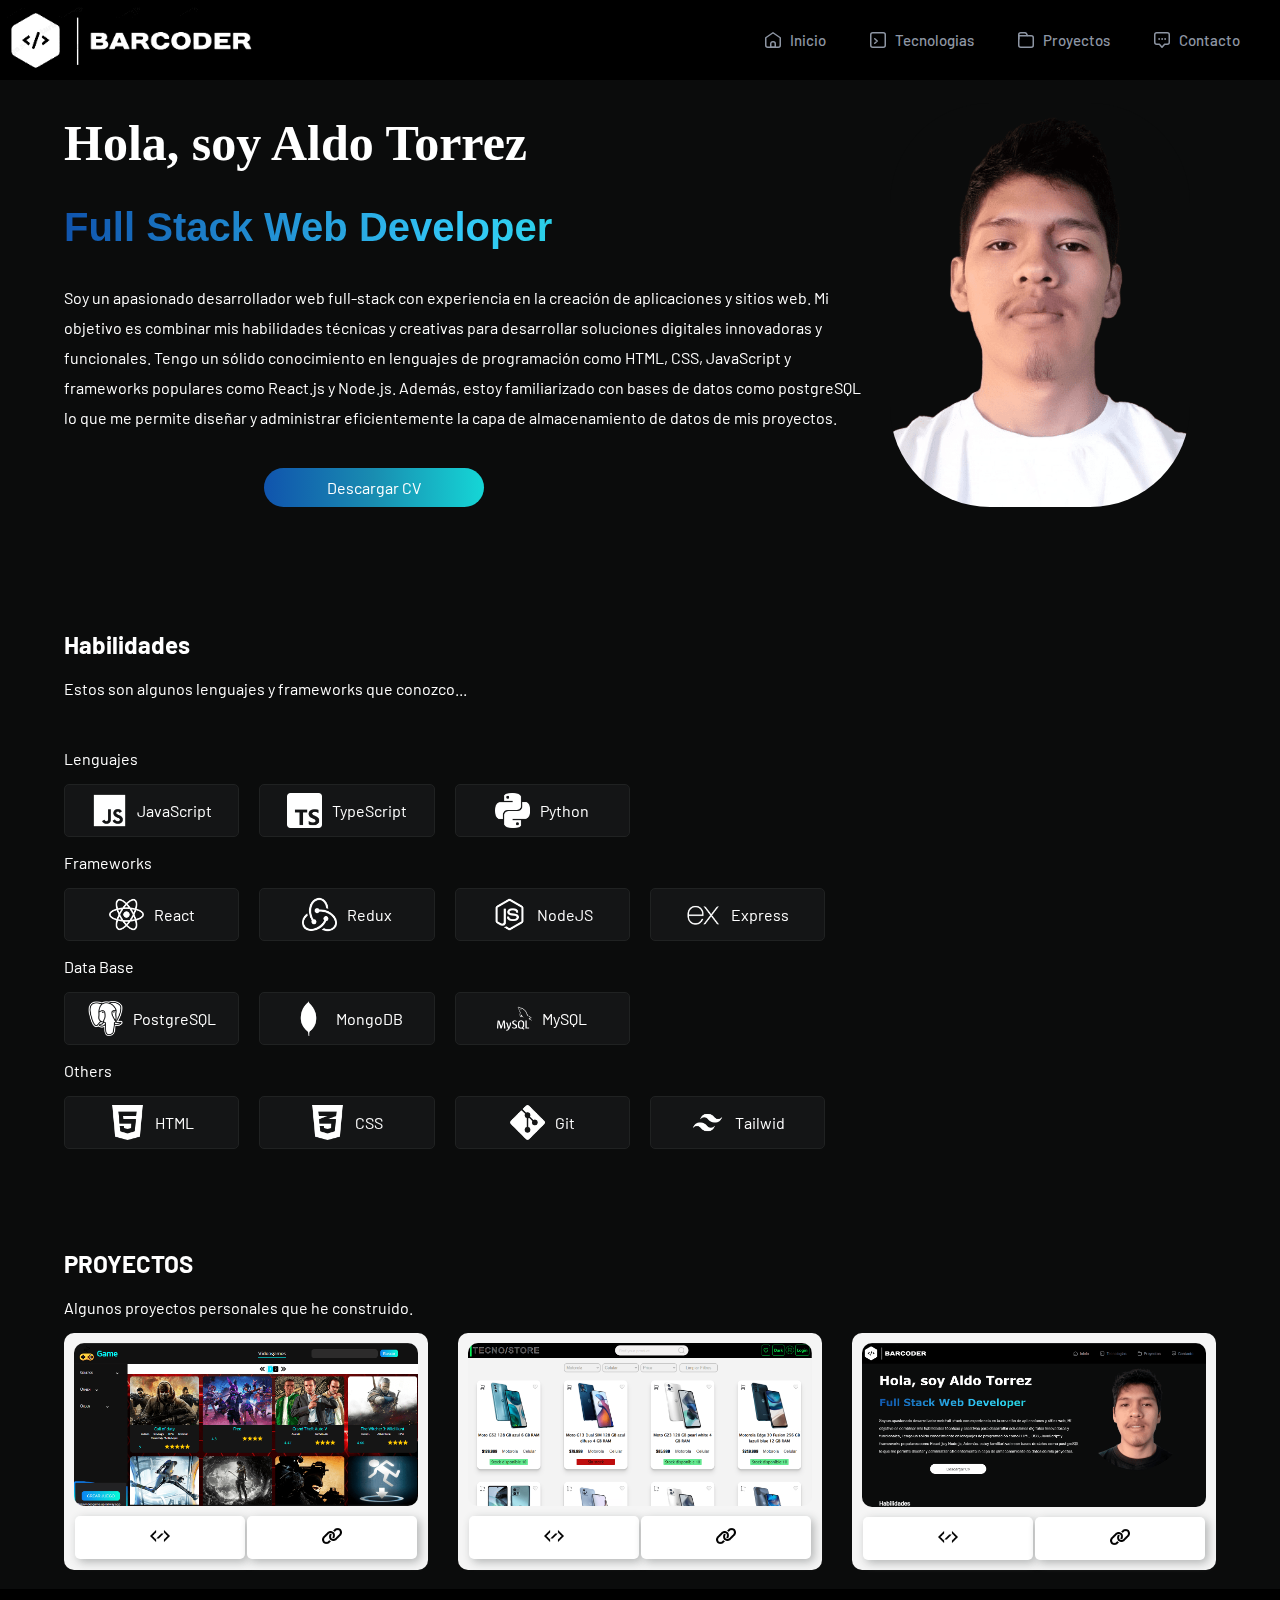
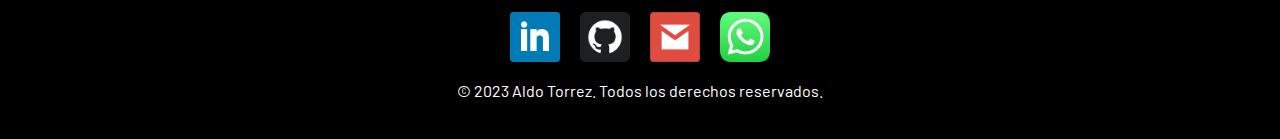
<file: index.html>
<!DOCTYPE html>
<html lang="es">
<head>
    <meta charset="UTF-8">
    <meta name="viewport" content="width=device-width, initial-scale=1.0">
    <title>Aldo Torrez</title>
    <link rel="stylesheet" href="style.css">
    <link rel="stylesheet" href="styleAndroid.css">
</head>
<body>
    <nav class="container-nav">
        <img src="./assets/logo.png" alt="logo" class="container-log">
        <ul class="container-section">              
            <li><a href="#inicio">
                    <svg width="24" height="24" fill="none" viewBox="0 0 24 24">
                        <path stroke="currentColor" stroke-linecap="round" stroke-linejoin="round" stroke-width="1.5" d="M6.75024 19.2502H17.2502C18.3548 19.2502 19.2502 18.3548 19.2502 17.2502V9.75025L12.0002 4.75024L4.75024 9.75025V17.2502C4.75024 18.3548 5.64568 19.2502 6.75024 19.2502Z"></path>
                        <path stroke="currentColor" stroke-linecap="round" stroke-linejoin="round" stroke-width="1.5" d="M9.74963 15.7493C9.74963 14.6447 10.6451 13.7493 11.7496 13.7493H12.2496C13.3542 13.7493 14.2496 14.6447 14.2496 15.7493V19.2493H9.74963V15.7493Z"></path>
                    </svg>   
                    Inicio
                </a>
            </li>
            <li><a href="#tecnologias">
                <svg width="24" height="24" fill="none" viewBox="0 0 24 24">
                    <rect width="14.5" height="14.5" x="4.75" y="4.75" stroke="currentColor" stroke-linecap="round" stroke-linejoin="round" stroke-width="1.5" rx="2"></rect>
                    <path stroke="currentColor" stroke-linecap="round" stroke-linejoin="round" stroke-width="1.5" d="M8.75 10.75L11.25 13L8.75 15.25"></path>
                  </svg>                                                    
                Tecnologias
                </a>
            </li>                         
            <li><a href="#proyectos">
                    <svg width="24" height="24" fill="none" viewBox="0 0 24 24">
                        <path stroke="currentColor" stroke-linecap="round" stroke-linejoin="round" stroke-width="1.5" d="M19.25 17.25V9.75C19.25 8.64543 18.3546 7.75 17.25 7.75H4.75V17.25C4.75 18.3546 5.64543 19.25 6.75 19.25H17.25C18.3546 19.25 19.25 18.3546 19.25 17.25Z"></path>
                        <path stroke="currentColor" stroke-linecap="round" stroke-linejoin="round" stroke-width="1.5" d="M13.5 7.5L12.5685 5.7923C12.2181 5.14977 11.5446 4.75 10.8127 4.75H6.75C5.64543 4.75 4.75 5.64543 4.75 6.75V11"></path>
                    </svg>
                    Proyectos
                </a>
            </li>
            <li><a href="#contacto">
                    <svg width="24" height="24" fill="none" viewBox="0 0 24 24">
                        <path stroke="currentColor" stroke-linecap="round" stroke-linejoin="round" stroke-width="1.5" d="M4.75 6.75C4.75 5.64543 5.64543 4.75 6.75 4.75H17.25C18.3546 4.75 19.25 5.64543 19.25 6.75V14.25C19.25 15.3546 18.3546 16.25 17.25 16.25H14.625L12 19.25L9.375 16.25H6.75C5.64543 16.25 4.75 15.3546 4.75 14.25V6.75Z"></path>
                        <path stroke="currentColor" stroke-linecap="round" stroke-linejoin="round" d="M9.5 11C9.5 11.2761 9.27614 11.5 9 11.5C8.72386 11.5 8.5 11.2761 8.5 11C8.5 10.7239 8.72386 10.5 9 10.5C9.27614 10.5 9.5 10.7239 9.5 11Z"></path>
                        <path stroke="currentColor" stroke-linecap="round" stroke-linejoin="round" d="M12.5 11C12.5 11.2761 12.2761 11.5 12 11.5C11.7239 11.5 11.5 11.2761 11.5 11C11.5 10.7239 11.7239 10.5 12 10.5C12.2761 10.5 12.5 10.7239 12.5 11Z"></path>
                        <path stroke="currentColor" stroke-linecap="round" stroke-linejoin="round" d="M15.5 11C15.5 11.2761 15.2761 11.5 15 11.5C14.7239 11.5 14.5 11.2761 14.5 11C14.5 10.7239 14.7239 10.5 15 10.5C15.2761 10.5 15.5 10.7239 15.5 11Z"></path>
                    </svg>                                   
                    Contacto
                </a>
            </li>
        </ul>
        <div class="menu" onclick="desplegarMenu()">
            <div></div>        
            <div></div>        
            <div></div>        
        </div>
    </nav>

    <div class="container-about-me" id="inicio">
        <div class="container-about-me-element">
            <h1>Hola, soy Aldo Torrez</h1>
            <h2 id="develop">Full Stack Web Developer</h2>
            <p>Soy un apasionado desarrollador web full-stack con experiencia en la creación de aplicaciones y sitios web. Mi objetivo es combinar mis habilidades técnicas y creativas para desarrollar soluciones digitales innovadoras y funcionales.
            Tengo un sólido conocimiento en lenguajes de programación como HTML, CSS, JavaScript y frameworks populares como React.js y Node.js. Además, estoy familiarizado con bases de datos como postgreSQL lo que me permite diseñar y administrar eficientemente la capa de almacenamiento de datos de mis proyectos.</p>
            <br>
            <div class="download-cv">
                <a href="./assets/CV-Aldo-Torrez.pdf" download="CV-Aldo-Torrez">Descargar CV</a>
            </div>
        </div>
        <div class="container-about-me-image-profile">
            <img src="./assets/profile.png" alt="aldo-torrez">
        </div>
    </div>

    <div class="container-tech" id="tecnologias">
        <h2>Habilidades</h2>
        <p>Estos son algunos lenguajes y frameworks que conozco... </p>
        <br>
        <div class="container-tech-languajes">
            <p>Lenguajes</p>
            <div class="container-tech-languajes-card">
                <div>
                    <img src="./assets/javascript.png" alt="javascript" class="image-languaje">
                    <p>JavaScript</p>
                </div>
                <div>
                    <img src="./assets/typescript.png" alt="typescript" class="image-languaje">
                    <p>TypeScript</p>
                </div>
                <div>
                    <img src="./assets/python.png" alt="python" class="image-languaje">
                    <p>Python</p>
                </div>
            </div>
        </div>
        <div class="container-tech-languajes">
            <p>Frameworks</p>
            <div class="container-tech-languajes-card">
                <div>
                    <img src="./assets/react.png" alt="react" class="image-languaje">
                    <p>React</p>
                </div>
                <div>
                    <img src="./assets/redux.png" alt="redux" class=" image-languaje">
                    <p>Redux</p>
                </div>
                <div>
                    <img src="./assets/node.png" alt="node" class="image-languaje">
                    <p>NodeJS</p>
                </div>
                <div>
                    <img src="./assets/express.png" alt="express" class="image-languaje">
                    <p>Express</p>
                </div>
            </div>
        </div>
        <div class="container-tech-languajes">
            <p>Data Base</p>
            <div class="container-tech-languajes-card">
                <div>
                    <img src="./assets/postgresql.png" alt="postgresql" class="image-languaje">
                    <p>PostgreSQL</p>
                </div>
                <div>
                    <img src="./assets/mongodb.png" alt="mongodb" class="image-languaje">
                    <p>MongoDB</p>
                </div>
                <div>
                    <img src="./assets/mysql.png" alt="mysql" class="image-languaje">
                    <p>MySQL</p>
                </div>
            </div>
        </div>
        <div class="container-tech-languajes">
            <p>Others</p>
            <div class="container-tech-languajes-card">
                <div>
                    <img src="./assets/html.png" alt="html" class="image-languaje">
                    <p>HTML</p>
                </div>
                <div>
                    <img src="./assets/css.png" alt="css" class="image-languaje">
                    <p>CSS</p>
                </div>
                <div>
                    <img src="./assets/git.png" alt="git" class="image-languaje">
                    <p>Git</p>
                </div>
                <div>
                    <img src="./assets/tailwind.png" alt="tailwind" class="image-languaje">
                    <p>Tailwid</p>
                </div>
            </div>
        </div>
    </div>

    <div class="container-projects" id="proyectos">
        <div>
            <h2>PROYECTOS</h2>
            <p>Algunos proyectos personales que he construido.</p>
        </div>
        <div class="container-projects-cards">
            <div class="container-project-card">
                <img src="./assets/videogame.png" alt="videogame" class="image-project">
                <div class="btn-project">
                    <a href="https://github.com/AldoTorrez/VideoGames" target="_blank"><img src="./assets/code.png" alt="code" width="20px"></a>
                    <a href="https://videogamepi.vercel.app/" target="_blank"><img src="./assets/link.png" alt="link" width="20px"></a>
                </div>
            </div>
            <div class="container-project-card">
                <img src="./assets/tecnostore.png" alt="tecnostore" class="image-project">
                <div class="btn-project">
                    <a href="https://github.com/TomasPino5/Tecno-Store-CS/tree/develop" target="_blank"><img src="./assets/code.png" alt="code" width="20px"></a>
                    <a href="https://tecno-store-cs.vercel.app/" target="_blank"><img src="./assets/link.png" alt="link" width="20px"></a>
                </div>
            </div>
            <div class="container-project-card">
                <img src="./assets/portafolio.png" alt="portafolio" class="image-project">
                <div class="btn-project">
                    <a href="https://github.com/AldoTorrez/Portfolio" target="_blank"><img src="./assets/code.png" alt="code" width="20px"></a>
                    <a href="https://portfolio-aldotorrez.vercel.app/" target="_blank"><img src="./assets/link.png" alt="link" width="20px"></a>
                </div>
            </div>
        </div>
    </div>
    <br>
    <footer id="contacto">
        <div class="red-social-card">
            <a href="https://www.linkedin.com/in/aldo-torrez/" target="_blank">
                <img src="./assets/linkedin.png" alt="linkedin" class="image-red">
            </a>
            <a href="https://github.com/AldoTorrez" target="_blank">
                <img src="./assets/github.png" alt="github" class="image-red">
            </a>
            <a href="mailto:adlotorrez91@gmail.com" target="_blank">
                <img src="./assets/gmail.png" alt="gmail" class="image-red">
            </a>
            <a href="https://wa.me/+59163701686?text=Hola" target="_blank">
                <img src="./assets/whatsapp.png" alt="whatsapp" class="image-red">
            </a>
        </div>
        <p class="copy">&copy; 2023 Aldo Torrez. Todos los derechos reservados.</p>
    </footer>
    <div class="container_figure"></div>
    <div class="figure" id="one"></div>
    <div class="figure" id="two"></div>
    <div class="figure" id="three"></div>
    <div class="figure" id="four"></div>
    <div class="figure" id="five"></div>
    <script src="script.js"></script>
</body>
</html>
</file>
<file: style.css>
@import url('https://fonts.googleapis.com/css2?family=Barlow:ital,wght@0,100;0,400;1,200&display=swap');

html{
    scroll-behavior: smooth;
}

body{
    margin: 0;
    padding: 0;
    font-family: 'Barlow', sans-serif;
    background-color: rgb(11, 12, 12);
    color: white;
    display: flex;
    flex-direction: column;
    align-items: center;
}
a{
    text-decoration: none;
    color: whitesmoke;
}
.container-nav{
    display: flex;
    width: 100%;
    height: 80px;
    align-items: center;
    position: fixed;
    backdrop-filter: blur(10px);
    background-color: black;
    z-index: 100;
}

.container-log{
    height: 80px;
}
.container-section{
    padding-right: 20px;
    width: 80%;
    height: 80px;
    display: flex;
    justify-content: end;
    align-items: center;
    list-style: none;
}

.container-section li{
    margin: 20px;
}
.container-section li a{
    color: #8e96a4;
    font-size: 15px;
    font-weight: 500;
    display: flex;
    align-items: center;
    gap: 5px;
}
.container-section li a:hover{
    color: white;
}


/* Acerca de mi */
.container-about-me{
    padding-top: 80px;
    width: 90%;
    display: grid;
    grid-template-columns: repeat(2, 1fr);
    height: 450px;
    z-index: 30;
}
.container-about-me-element{
    width: 800px;
}
.container-about-me-element h1{
    font-size: 50px;
    font-family: Verdana;
}
.container-about-me-element h2{
    font-family: Verdana, sans-serif;
    font-size: 40px;
    background: linear-gradient(to right, rgb(16, 84, 173), rgb(51, 201, 247), rgb(13, 228, 174));
    background-clip: text;
    -webkit-background-clip: text;
    color: transparent;
    font-size: bold;
}
.container-about-me-element p{
    line-height: 30px;
}
.container-about-me-image-profile{
    display: flex;
    justify-content: center;
    align-items: center;
}
.container-about-me-image-profile img{
    width: 300px;
    border-radius: 100px;
}
.download-cv a{
    width: 200px;
    background: linear-gradient(to right, rgb(16, 84, 173), rgb(25, 141, 177), rgb(21, 214, 214));
    padding: 10px;
    margin-left: 200px;
    border-radius: 50px;
    display: flex;
    justify-content: center;
    color: white;
}
.download-cv a:hover{
    background: linear-gradient(to right, rgb(27, 102, 201), rgb(40, 163, 201), rgb(38, 231, 231));
    color: white;
}

/* Codigo css de tecnologias */
.container-tech{
    padding-top: 80px;
    width: 90%;
    z-index: 30;
}
.container-tech-languajes{
    display: flex;
    flex-direction: column;
}
.container-tech-languajes-card{
    display: grid;
    gap: 20px;
    grid-template-columns: repeat(6, 1fr);
}
.container-tech-languajes-card div{
    background-color: #141516;
    display: flex;
    gap: 10px;
    justify-content: center;
    align-items: center;
    border: 1px solid rgb(32, 34, 34);
    border-radius: 5px;
}
.image-languaje{
    width: 35px;
}


/* Codigo css de proyectos */

.container-projects{
    padding-top: 80px;
    width: 90%;
    display: flex;
    flex-direction: column;
    z-index: 30;
}
.container-projects-cards{
    display: grid;
    grid-template-columns: repeat(3, 1fr);
    gap: 30px;
}
.container-project-card{
    display: flex;
    flex-direction: column;
    background-color: whitesmoke;
    border-radius: 10px;
    padding: 10px;
    gap: 10px;
}
.image-project{
    width: 100%;
    border-radius: 10px;
}
.btn-project{
    display: flex;
    justify-content: space-around;
    align-items: center;
}
.btn-project a{
    background-color: white;
    color: black;
    width: 150px;
    text-align: center;
    padding: 10px;
    border-radius: 5px;
    box-shadow: 3px 3px 10px rgb(178, 180, 180);
}
.btn-project a:hover{
    background-color: rgb(244, 245, 245);
}

footer{
    width: 100%;
    height: 150px;
    display: flex;
    flex-direction: column;
    justify-content: center;
    align-items: center;
    background-color: rgb(0, 0, 0);
    z-index: 30;
}

.red-social-card{
    display: flex;
    gap: 20px;
}
.image-red{
    width: 50px;
}

.container_figure{
    width: 100%;
    height: 100%;
    position: fixed;
    backdrop-filter: blur(30px);
    z-index: 20;
}

.figure{
    background-image: conic-gradient(blue, rgb(44, 165, 212), rgb(10, 236, 112), rgb(3, 253, 36));
    position: fixed;
    transition: border-radius 3s ease-in-out, width 3s ease-in-out, height 3s ease-in-out, top 3s ease-in-out, left 3s ease-in-out;
    z-index: 10;
}
</file>
<file: styleAndroid.css>
@media (max-width: 412px){
    body{
        margin: 0px;
        padding: 0px;
        display: block;
    }
    .container-nav{
        width: 360px;
        height: 50px;
    }
    .container-log{
        height: 50px;
    }
    .container-section{
        position: absolute;
        top: 0px;
        padding: 0px;
        margin: 0px;
        width: 360px;
        height: 300px;
        display: none;
        background-color: rgb(31, 31, 31);
        flex-direction: column;
        justify-content: center;
        align-items: start;
    }
    .menu{
        width: 30px;
        height: 25px;
        display: flex;
        flex-direction: column;
        justify-content: space-around;
        align-items: center;
        position: absolute;
        right: 0;
        margin: 10px;
    }
    .menu div{
        width: 25px;
        height: 2px;
        background-color: white;
        border-radius: 20px;
    }
    .container-about-me{
        padding-top: 50px;
        width: 360px;
        height: 1030px;
        display: flex;
        flex-direction: column;
    }
    .container-about-me-element{
        width: 360px;
        display: flex;
        flex-direction: column;
        justify-content: center;
        align-items: center;
    }
    .container-about-me-element h1{
        font-size: 35px;
        padding: 0px 10px 0px 10px;
        margin-bottom: -5px;
    }
    .container-about-me-element h2{
        font-size: 28px;
        padding: 0px 10px 0px 10px;
        margin-bottom: -5px;
    }
    .container-about-me-element p{
        font-size: 15px;
        padding: 0px 10px 0px 10px;
        margin-bottom: -5px;
    }
    .download-cv a{
        margin-left: 0px;
        margin-bottom: 20px;
    }

    .container-tech{
        width: 340px;
        display: flex;
        flex-direction: column;
        padding: 10px;
    }
    .container-tech-languajes-card{
        display: grid;
        grid-template-columns: repeat(2, 1fr);
        gap: 5px;
    }

    .container-projects{
        width: 340px;
        padding: 10px;
    }
    .container-projects-cards{
        display: flex;
        flex-direction: column;
    }
    footer{
        width: 340px;
        padding: 10px;
        display: flex;
        justify-content: center;
        align-items: center;
    }
    .copy{
        text-align: center;
        font-size: 12px;
    }
}
</file>
